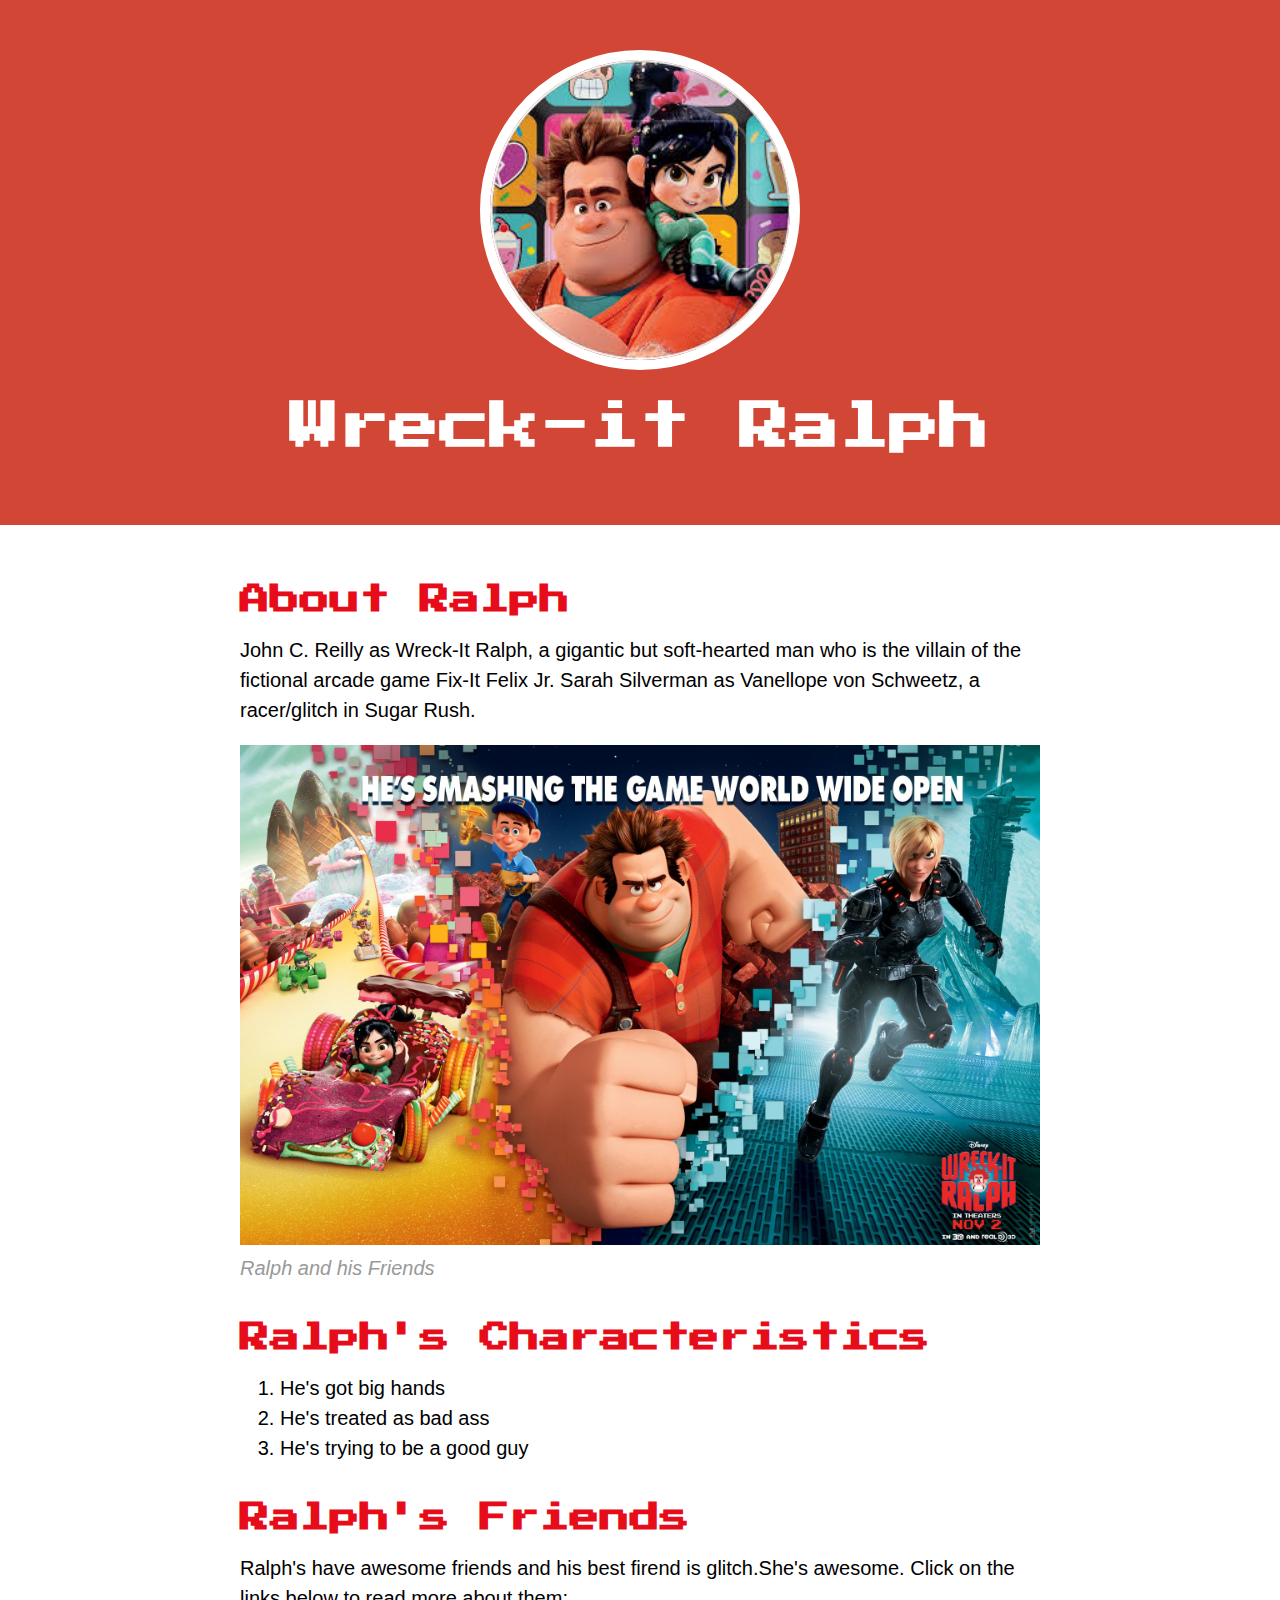
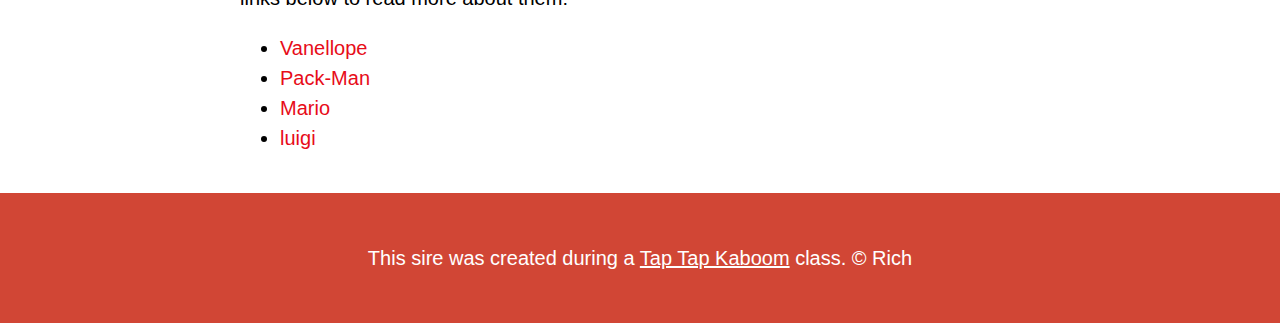
<file: index.html>
<!DOCTYPE html>
<html>


<head>

	<title>Style test</title><!--title head -->
<link href="https://fonts.googleapis.com/css?family=Press+Start+2P&display=swap" rel="stylesheet">
	<link rel="stylesheet" type="text/css" href="style.css">
	<link rel="icon" href="img/wir.jpg" type="image/x-icon"/>

</head>


<body>

	<!--header element -->

  <header><img src="img/wir.jpg"><!--header element -->

  	<h1>Wreck-it Ralph</h1>

  </header>
 
  
<!-- main element -->

<main>

<h2>About Ralph</h2>
<p>John C. Reilly as Wreck-It Ralph, a gigantic but soft-hearted man who is the villain of the fictional arcade game Fix-It Felix Jr. Sarah Silverman as Vanellope von Schweetz, a racer/glitch in Sugar Rush.</p>
<img src="img/Avatar.jpg">

<!-- Friends -->

<p class="caption">Ralph and his Friends</p>

<!-- Characteristics -->

<h2>Ralph's Characteristics</h2>

<ol>
	<li>He's got big hands</li>
	<li>He's treated as bad ass</li>
	<li>He's trying to be a good guy</li>
</ol>

<!-- Ralph's Friends -->

<h2>Ralph's Friends</h2>
<p>Ralph's have awesome friends and his best firend is glitch.She's awesome. Click on the links below to read more about them:</p>

<ul>
	<li><a href="#">Vanellope</a></li>
	<li><a href="#">Pack-Man</a></li>
	<li><a href="#">Mario</a></li>
	<li><a href="#">luigi</a></li>


</ul>
</main><!-- main element -->

<footer>
	<p>This sire was created during a <a href="#">Tap Tap Kaboom</a> class. &copy; Rich</p>


</footer>

</body>
</html>
</file>
<file: style.css>
body {
	margin: 0;
	font-family: helvetica, Arial, sans-serif;
	font-size: 20px;
	line-height: 30px;
}

h1, h2 {
	font-family: 'Press Start 2P', cursive;
}

h2 {
	font-size: 30px;
	color: #e70c19;
	margin: 40px 0 10px;
}

a {
	color: #e70c19;
	text-decoration: none;

}

a:hover{
	color: #483a94;
}

header {
	background-color: #d14635;
	text-align: center;
	padding-top: 50px;
	padding-bottom: 50px;
}



header h1 {
	color: white;
	font-size: 50px;


}

header img {
	border-radius: 170px;
	width: 300px;
	border: 10px solid white;
}

main{
	margin: 0 auto;
	max-width: 800px;
	padding: 20px;
}

main img {
	max-width: 100%;
}

footer {
	 background-color: #d14635;
	 text-align: center;
	 color: white;
	 padding: 50px;
}

footer p{margin: 0;}

footer a {
	color: white;
	text-decoration: underline;
}

footer a:hover {
	opacity: .5;
	background-color: transparent;
}

p.caption{
	margin-top: 0;
	color: #999999;
	font-style: italic;
}
</file>
